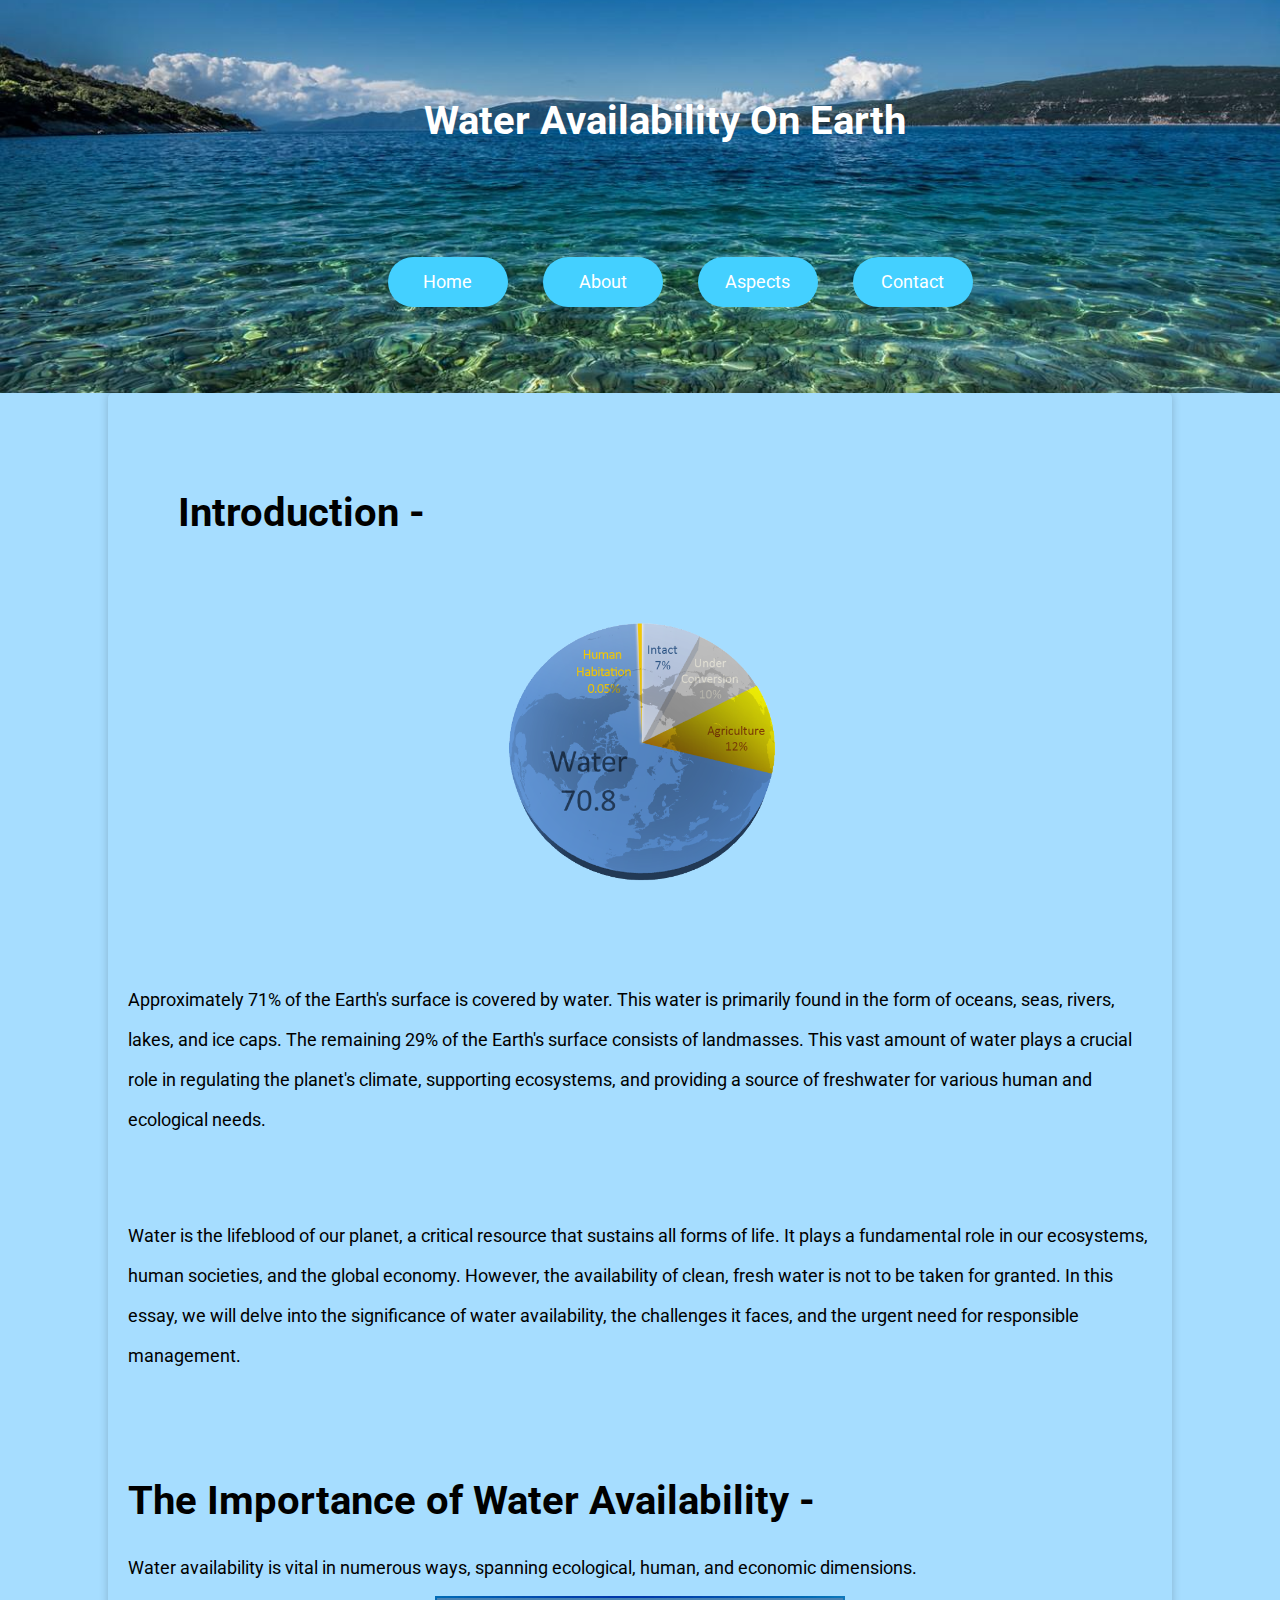
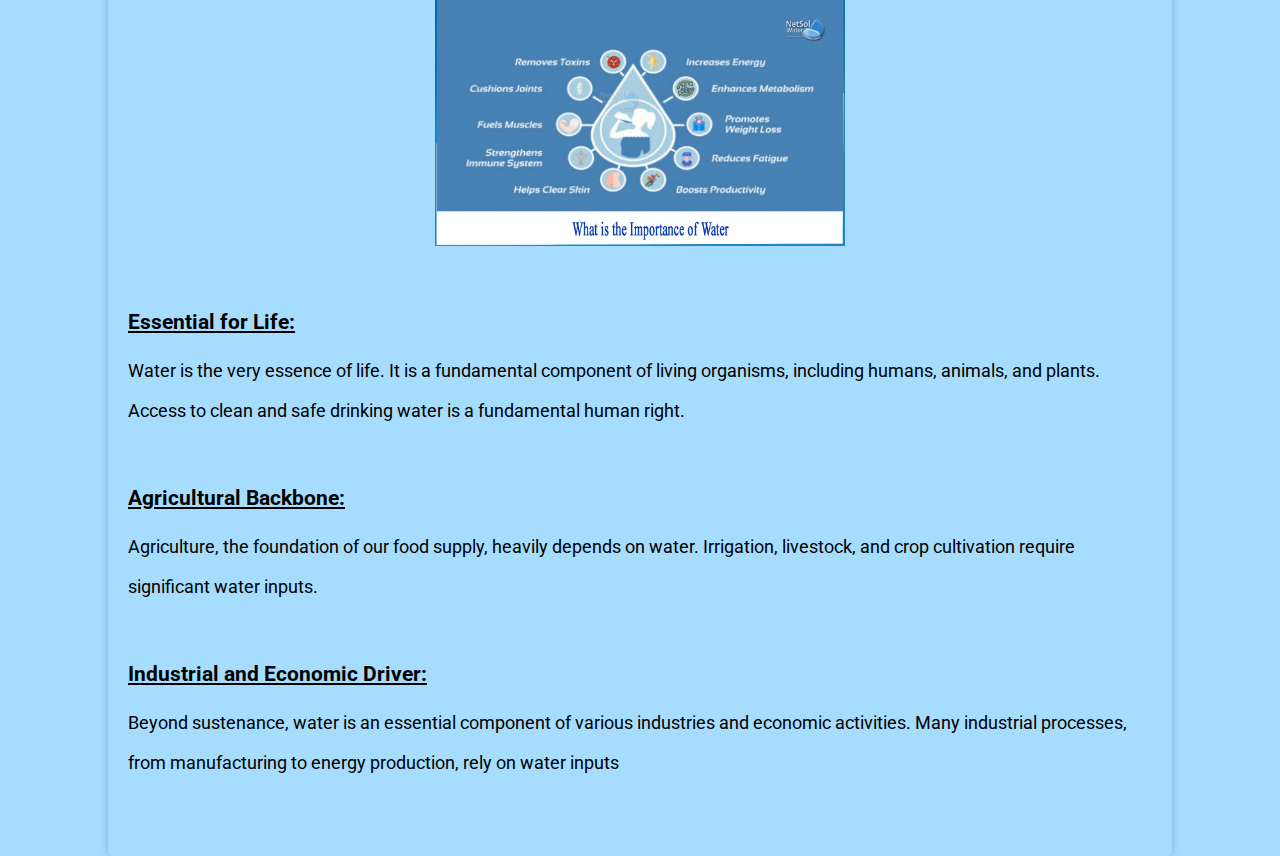
<file: Water Availability/Index.html>
<!DOCTYPE html>
<html lang="en">
<head>
    <meta charset="UTF-8">
    <meta name="viewport" content="width=device-width, initial-scale=1.0">
    <title>Water Availability On Earth</title>
    <link rel="stylesheet" href="StyleSheets.css">
</head>
<body>
    <header>
        <h1 style="font-size: 40px;">Water Availability On Earth</h1>
        <nav class="navbar">
            <ul class="menu">
                <li><a class="nav-elements" href="Index.html" target="_parent" onMouseOver="this.style.color='#00008B'"onMouseOut="this.style.color='#FFFF'">Home</a></li>
                <li><a class="nav-elements" href="About.html" target="_parent" onMouseOver="this.style.color='#00008B'"onMouseOut="this.style.color='#FFFF'">About</a></li>
                <li><a class="nav-elements" href="Aspects.html" onMouseOver="this.style.color='#00008B'"onMouseOut="this.style.color='#FFFF'">Aspects</a></li>
                <li><a class="nav-elements" href="#" onMouseOver="this.style.color='#00008B'"onMouseOut="this.style.color='#FFFF'">Contact</a></li>
            </ul>
        </nav>
    </header>
    <div class="container">
    <h1 style="font-size: 40px; color: #000000;">Introduction - </h1>
    <img src="percent_of_water-removebg-preview.png" class="image" width="300px"><br>

    <div class="p-1">
        <p>Approximately 71% of the Earth's surface is covered by water. This water is primarily found in the form of oceans, seas, rivers, lakes, and ice caps. The remaining 29% of the Earth's surface consists of landmasses. This vast amount of water plays a crucial role in regulating the planet's climate, supporting ecosystems, and providing a source of freshwater for various human and ecological needs.</p>
    
        <br>

        <p>Water is the lifeblood of our planet, a critical resource that sustains all forms of life. It plays a fundamental role in our ecosystems, human societies, and the global economy. However, the availability of clean, fresh water is not to be taken for granted. In this essay, we will delve into the significance of water availability, the challenges it faces, and the urgent need for responsible management.</p>
    </div>
        
        <h2 style="font-size: 40px; color: #000000;">The Importance of Water Availability - </h2>
        <p>Water availability is vital in numerous ways, spanning ecological, human, and economic dimensions.</p>
        <img src="importance.jpg" class="image" width=40% height=40%>
        <div class="content" >
            <ul>
                <li style="font-size: 18px;padding-bottom: 20px;padding-top: 50px;"><strong><u>Essential for Life:</u></strong> <br> <p class="p-2" > Water is the very essence of life. It is a fundamental component of living organisms, including humans, animals, and plants. Access to clean and safe drinking water is a fundamental human right.</p></li><br>
                <li style="font-size: 18px;padding-bottom: 20px;"><strong><u>Agricultural Backbone:</u></strong> <p class="p-2" >Agriculture, the foundation of our food supply, heavily depends on water. Irrigation, livestock, and crop cultivation require significant water inputs.</p> </li><br>
                <li style="font-size: 18px;"><strong><u>Industrial and Economic Driver:</u></strong> <p class="p-2" >Beyond sustenance, water is an essential component of various industries and economic activities. Many industrial processes, from manufacturing to energy production, rely on water inputs</p></li><br>
            </ul>
        </div>
        
        
        
</div>
</body>
</html>
</file>
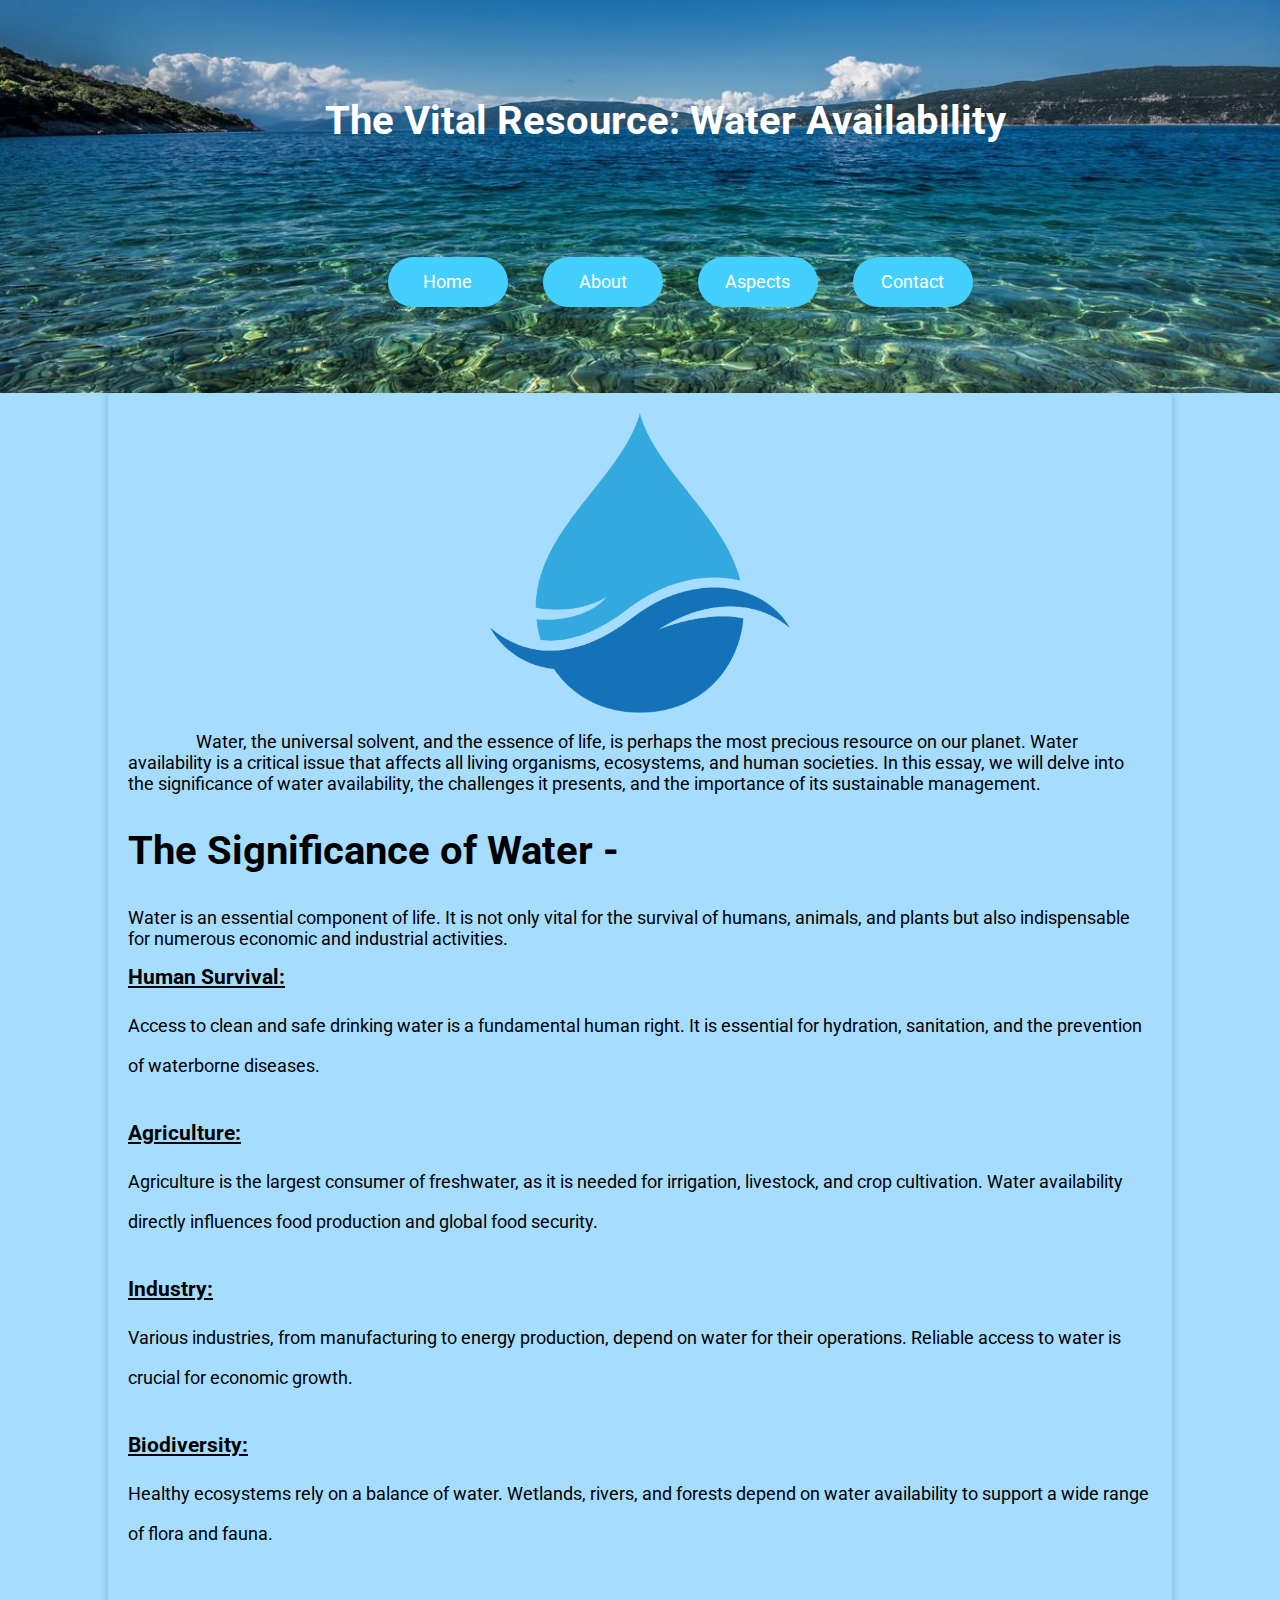
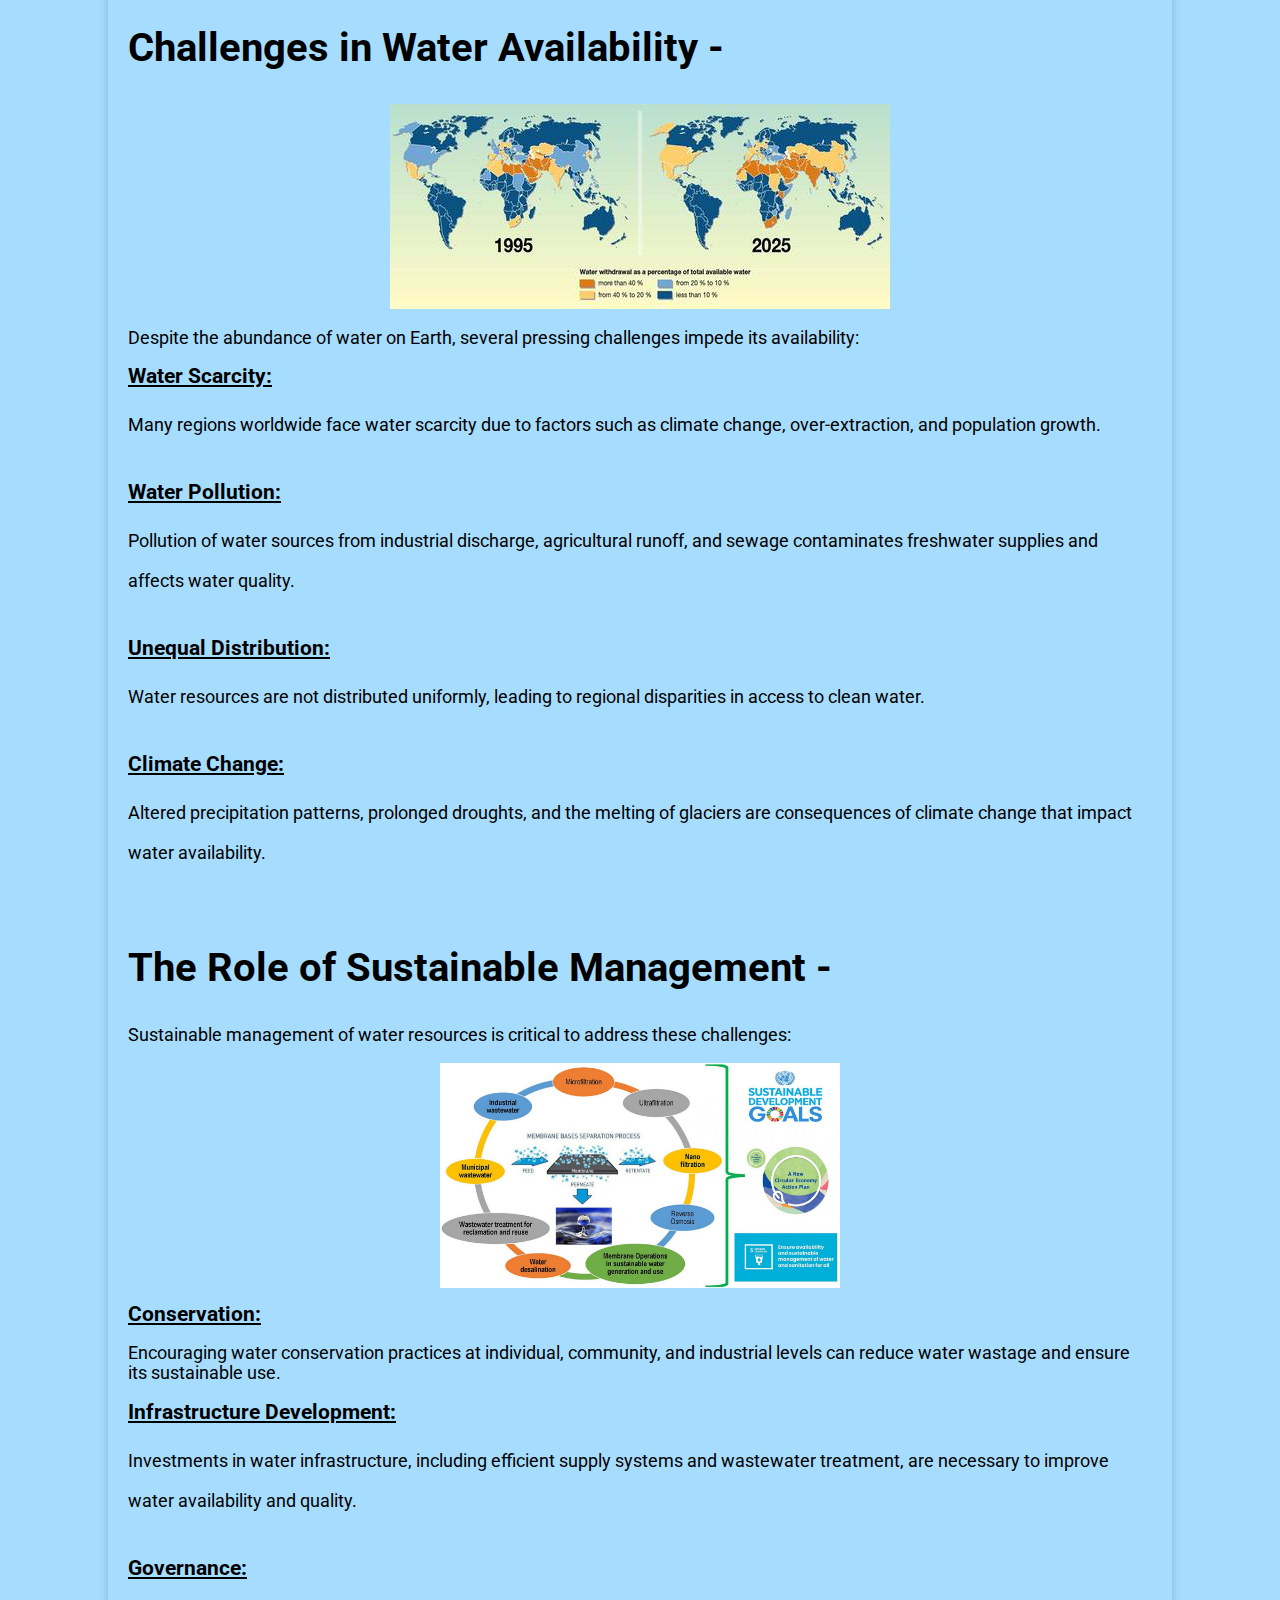
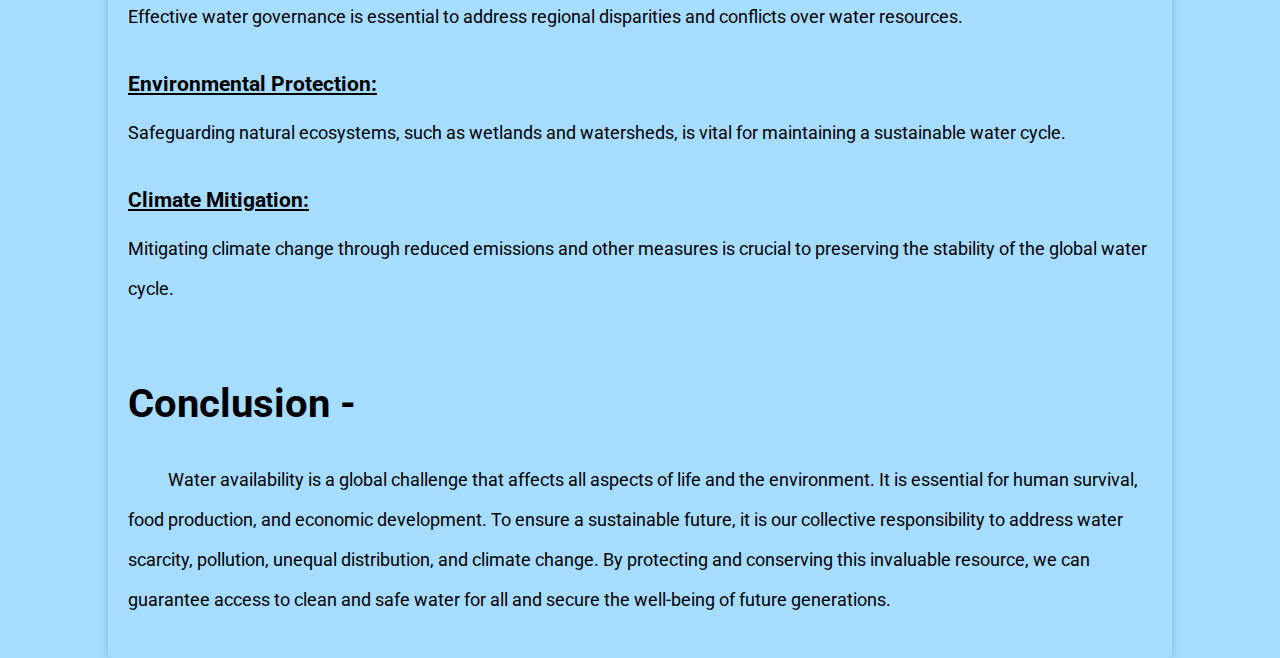
<file: Water Availability/About.html>
<!DOCTYPE html>
<html lang="en">
<head>
    <meta charset="UTF-8">
    <meta name="viewport" content="width=device-width, initial-scale=1.0">
    <title>Water Availability: The Vital Resource</title>
    <link rel="stylesheet" href="StyleSheets.css">
</head>
<body>
    <header class="header1">
        <h1 style="font-size: 40px;">The Vital Resource: Water Availability</h1>
        <nav class="navbar">
            <ul class="menu">
                <li><a href="Index.html" target="_parent" onMouseOver="this.style.color='#00008B'"onMouseOut="this.style.color='#FFFF'">Home</a></li>
                <li><a href="About.html" onMouseOver="this.style.color='#00008B'"onMouseOut="this.style.color='#FFFF'">About</a></li>
                <li><a href="Aspects.html" onMouseOver="this.style.color='#00008B'"onMouseOut="this.style.color='#FFFF'">Aspects</a></li>
                <li><a href="#" onMouseOver="this.style.color='#00008B'"onMouseOut="this.style.color='#FFFF'">Contact</a></li>
            </ul>
        </nav>
    </header>
    <div class="container">
        <img src="Water Drop.png" class="image" height=300px; width=300px;>
        <p>&nbsp;&nbsp;&nbsp;&nbsp;&nbsp;&nbsp;&nbsp;&nbsp;&nbsp;&nbsp;&nbsp;&nbsp;&nbsp;&nbsp;&nbsp;&nbsp;&nbsp;Water, the universal solvent, and the essence of life, is perhaps the most precious resource on our planet. Water availability is a critical issue that affects all living organisms, ecosystems, and human societies. In this essay, we will delve into the significance of water availability, the challenges it presents, and the importance of its sustainable management.</p>
        <h2 style="font-size: 40px; color: #000000;">The Significance of Water - </h2>
        <p>Water is an essential component of life. It is not only vital for the survival of humans, animals, and plants but also indispensable for numerous economic and industrial activities.</p>

        <ul>
            <li style="font-size: 18px;"><strong><u>Human Survival:</u></strong><p class="p-2"> Access to clean and safe drinking water is a fundamental human right. It is essential for hydration, sanitation, and the prevention of waterborne diseases.</p></li><br>
            <li style="font-size: 18px;"><strong><u>Agriculture:</u></strong><p class="p-2"> Agriculture is the largest consumer of freshwater, as it is needed for irrigation, livestock, and crop cultivation. Water availability directly influences food production and global food security.</p></li><br>
            <li style="font-size: 18px;"><strong><u>Industry:</u></strong> <p class="p-2">Various industries, from manufacturing to energy production, depend on water for their operations. Reliable access to water is crucial for economic growth.</p></li><br>
            <li style="font-size: 18px;"><strong><u>Biodiversity:</u></strong> <p class="p-2">Healthy ecosystems rely on a balance of water. Wetlands, rivers, and forests depend on water availability to support a wide range of flora and fauna.</p></li><br>
        </ul>

        <h2 style="font-size: 40px; color: #000000;">Challenges in Water Availability - </h2>
        <img src="challenges.png" class="image" >
        <p>Despite the abundance of water on Earth, several pressing challenges impede its availability:</p>

        <ul>
            <li style="font-size: 18px;"><strong><u>Water Scarcity:</u></strong><p class="p-2">Many regions worldwide face water scarcity due to factors such as climate change, over-extraction, and population growth.</p> </li><br>
            <li style="font-size: 18px;"><strong><u>Water Pollution:</u></strong><p class="p-2"> Pollution of water sources from industrial discharge, agricultural runoff, and sewage contaminates freshwater supplies and affects water quality.</p> </li><br>
            <li style="font-size: 18px;"><strong><u>Unequal Distribution:</u></strong> <p class="p-2">Water resources are not distributed uniformly, leading to regional disparities in access to clean water.</p> </li><br>
            <li style="font-size: 18px;"><strong><u>Climate Change:</u></strong><p class="p-2">Altered precipitation patterns, prolonged droughts, and the melting of glaciers are consequences of climate change that impact water availability.</p> </li><br>
        </ul>

        <h2 style="font-size: 40px; color: #000000;">The Role of Sustainable Management - </h2>
        <p>Sustainable management of water resources is critical to address these challenges:</p>
        <img src="sustainable.jpg" class="image" width=400px;>
        <ul>
            <li style="font-size: 18px;"><strong><u>Conservation:</u></strong><p class="p-2"></p> Encouraging water conservation practices at individual, community, and industrial levels can reduce water wastage and ensure its sustainable use.</li><br>
            <li style="font-size: 18px;"><strong><u>Infrastructure Development:</u></strong><p class="p-2"> Investments in water infrastructure, including efficient supply systems and wastewater treatment, are necessary to improve water availability and quality.</li><br>
            <li style="font-size: 18px;"><strong><u>Governance:</u></strong> <p class="p-2">Effective water governance is essential to address regional disparities and conflicts over water resources.</li><br>
            <li style="font-size: 18px;"><strong><u>Environmental Protection:</strong></u></strong><p class="p-2"> Safeguarding natural ecosystems, such as wetlands and watersheds, is vital for maintaining a sustainable water cycle.</li><br>
            <li style="font-size: 18px;"><strong><u>Climate Mitigation:</u></strong> <p class="p-2">Mitigating climate change through reduced emissions and other measures is crucial to preserving the stability of the global water cycle.</li><br>
        </ul>

        <h2 style="font-size: 40px; color: #000000;">Conclusion - </h2>
        <p class="p-2">&nbsp;&nbsp;&nbsp;&nbsp;&nbsp;&nbsp;&nbsp;&nbsp;&nbsp;&nbsp;Water availability is a global challenge that affects all aspects of life and the environment. It is essential for human survival, food production, and economic development. To ensure a sustainable future, it is our collective responsibility to address water scarcity, pollution, unequal distribution, and climate change. By protecting and conserving this invaluable resource, we can guarantee access to clean and safe water for all and secure the well-being of future generations.</p>
    </div>
</body>
</html>
</file>
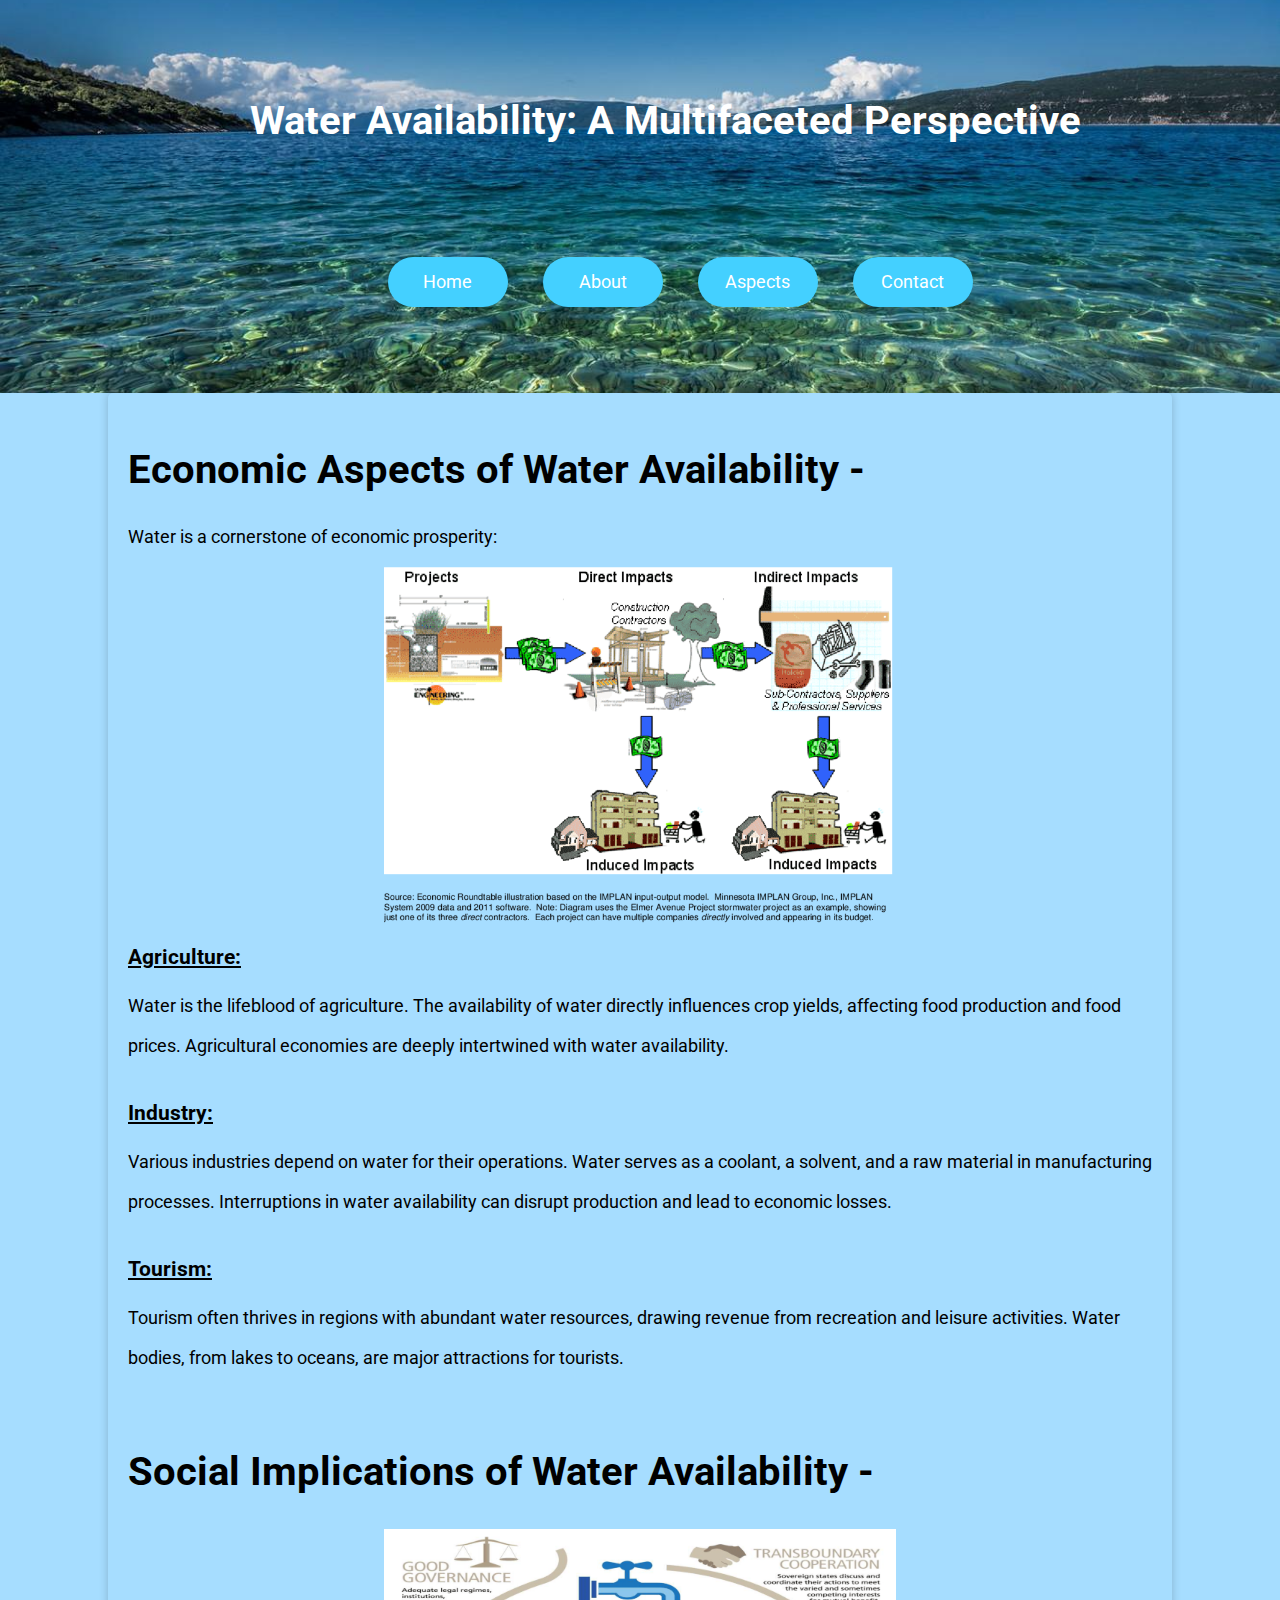
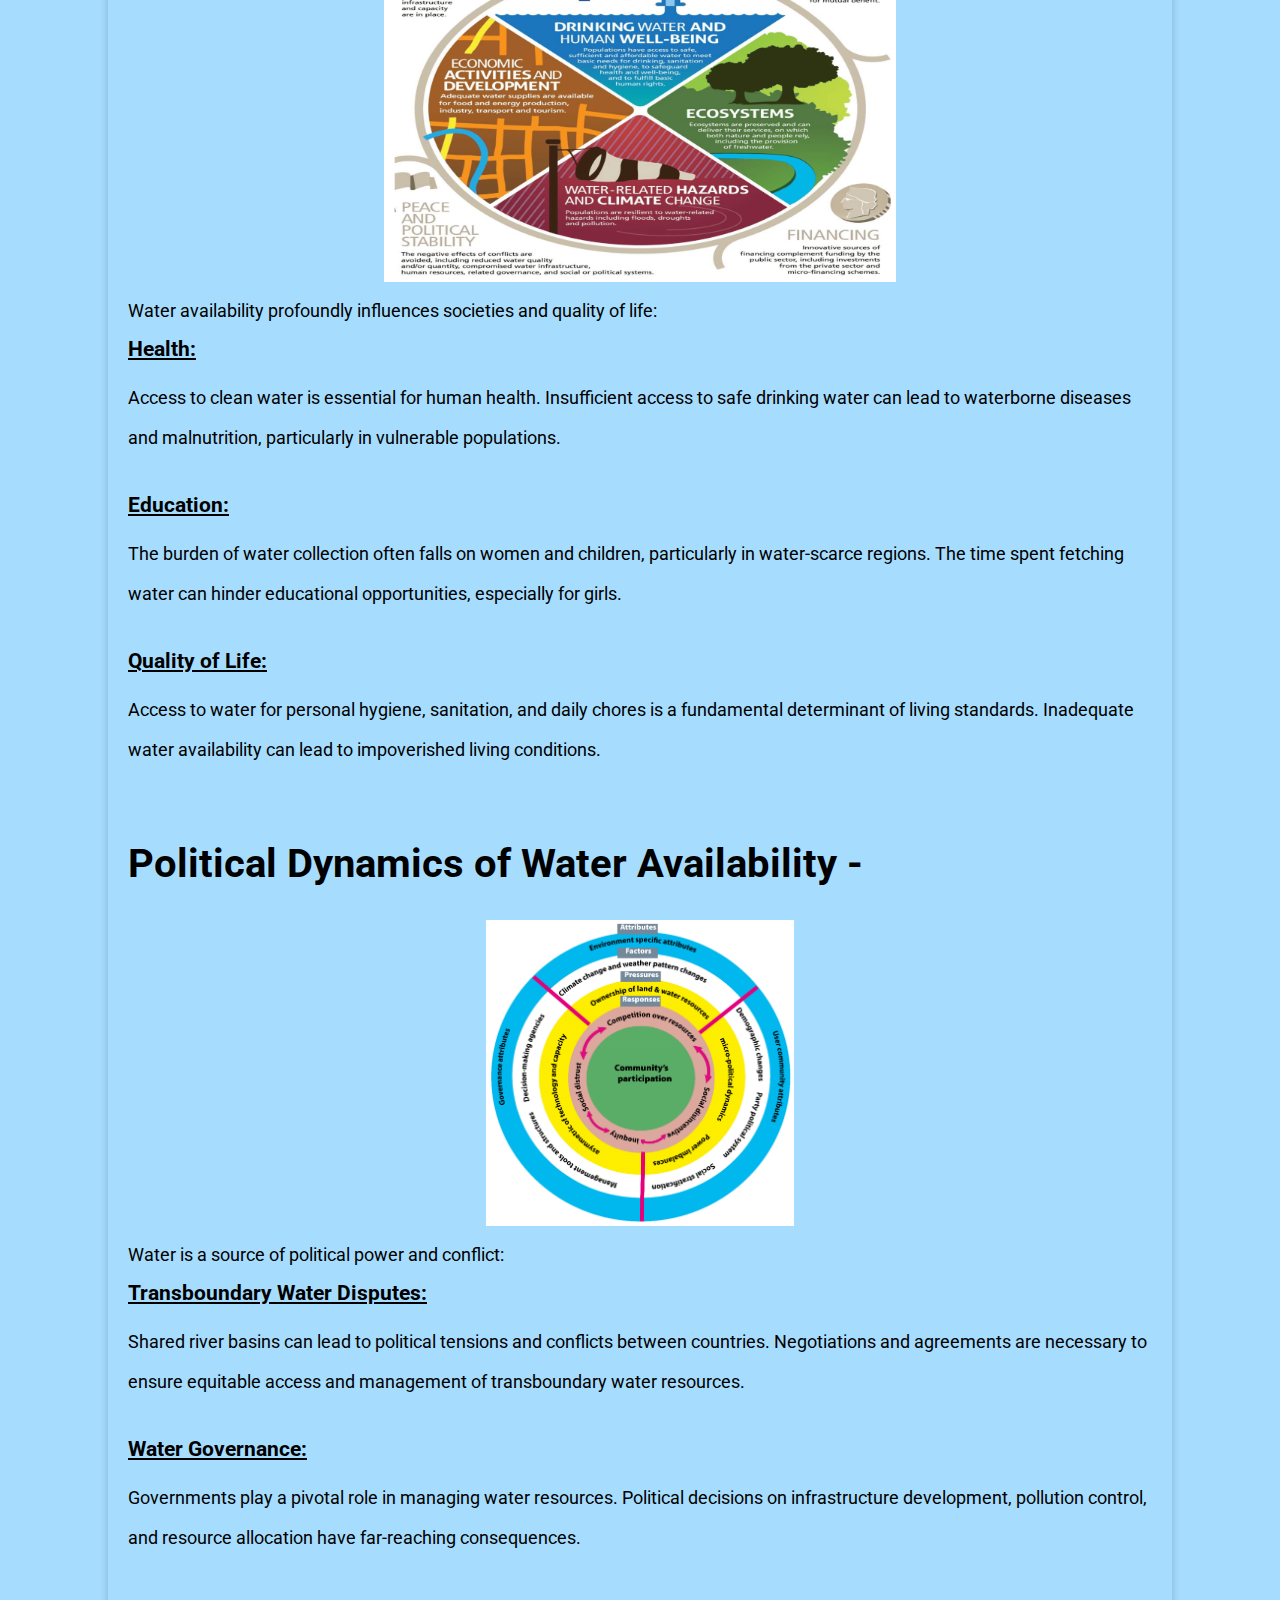
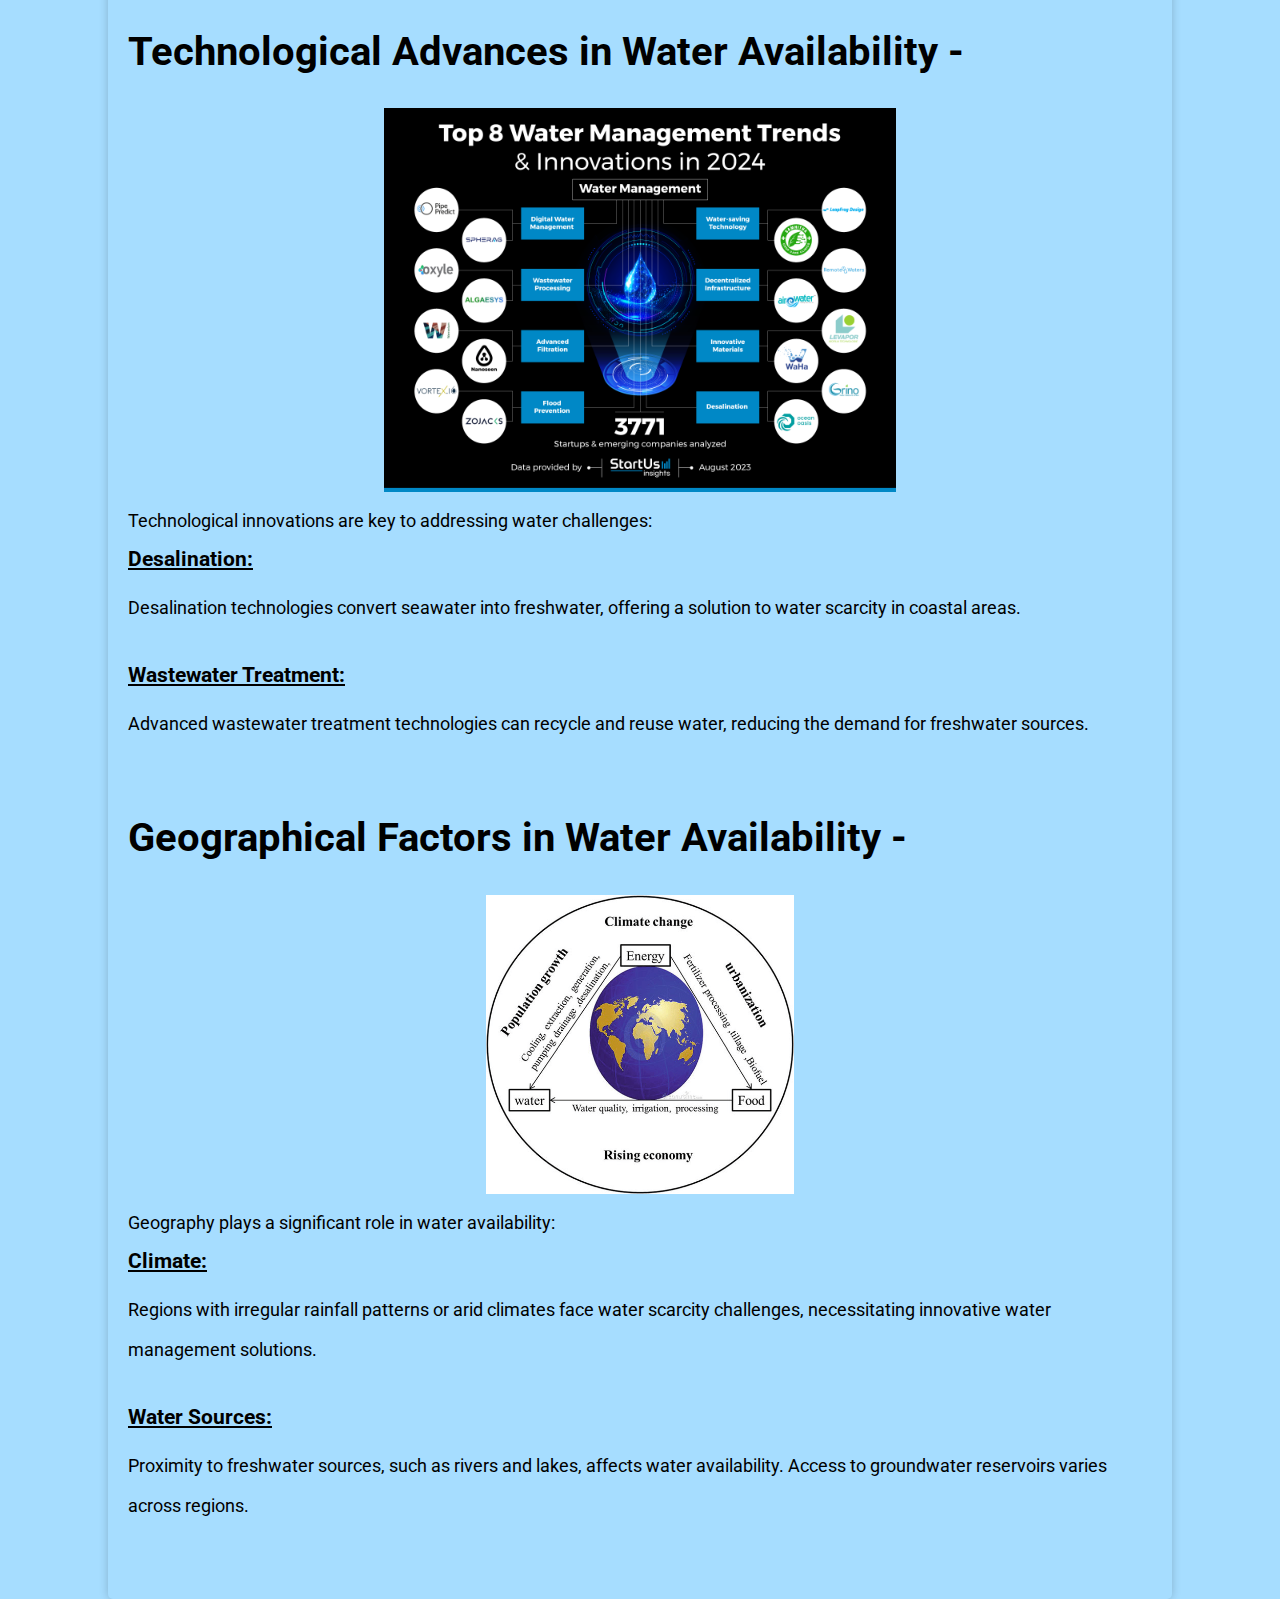
<file: Water Availability/Aspects.html>
<!DOCTYPE html>
<html lang="en">
<head>
    <meta charset="UTF-8">
    <meta name="viewport" content="width=device-width, initial-scale=1.0">
    <title>Water Availability: A Multifaceted Perspective</title>
    <link rel="stylesheet" href="StyleSheets.css">
</head>
<body>
    <header>
        <h1 style="font-size: 40px;">Water Availability: A Multifaceted Perspective</h1>
        <nav class="navbar">
            <ul class="menu">
                <li style="font-size: 18px;"><a href="Index.html" target="_parent" onMouseOver="this.style.color='#00008B'"onMouseOut="this.style.color='#FFFF'">Home</a></li>
                <li style="font-size: 18px;"><a href="About.html" onMouseOver="this.style.color='#00008B'"onMouseOut="this.style.color='#FFFF'">About</a></li>
                <li style="font-size: 18px;"><a href="Aspects.html" onMouseOver="this.style.color='#00008B'"onMouseOut="this.style.color='#FFFF'">Aspects</a></li>
                <li style="font-size: 18px;"><a href="#" onMouseOver="this.style.color='#00008B'"onMouseOut="this.style.color='#FFFF'">Contact</a></li>
            </ul>
        </nav>
    </header>
    <div class="container">
        <h2 style="font-size: 40px; color: #000000;">Economic Aspects of Water Availability - </h2>
        <p>Water is a cornerstone of economic prosperity:</p>
        <img src="Economic.png" class="image" width=50%>
        <ul>
            <li style="font-size: 18px;"><strong><u>Agriculture:</u></strong><p class="p-2"> Water is the lifeblood of agriculture. The availability of water directly influences crop yields, affecting food production and food prices. Agricultural economies are deeply intertwined with water availability.</p></li><br>
            <li style="font-size: 18px;"><strong><u>Industry:</u></strong><p class="p-2"> Various industries depend on water for their operations. Water serves as a coolant, a solvent, and a raw material in manufacturing processes. Interruptions in water availability can disrupt production and lead to economic losses.</p></li><br>
            <li style="font-size: 18px;"><strong><u>Tourism:</u></strong> <p class="p-2">Tourism often thrives in regions with abundant water resources, drawing revenue from recreation and leisure activities. Water bodies, from lakes to oceans, are major attractions for tourists.</p></li><br>
        </ul>

        <h2 style="font-size: 40px; color: #000000;">Social Implications of Water Availability - </h2>
        <img src="social.png" class="image" width=50%>
        <p>Water availability profoundly influences societies and quality of life:</p>

        <ul>
            <li style="font-size: 18px;"><strong><u>Health:</u></strong> <p class="p-2">Access to clean water is essential for human health. Insufficient access to safe drinking water can lead to waterborne diseases and malnutrition, particularly in vulnerable populations.</p></li><br>
            <li style="font-size: 18px;"><strong><u>Education:</u></strong> <p class="p-2">The burden of water collection often falls on women and children, particularly in water-scarce regions. The time spent fetching water can hinder educational opportunities, especially for girls.</p></li><br>
            <li style="font-size: 18px;"><strong><u>Quality of Life:</u></strong> <p class="p-2">Access to water for personal hygiene, sanitation, and daily chores is a fundamental determinant of living standards. Inadequate water availability can lead to impoverished living conditions.</p></li><br>
        </ul>

        <h2 style="font-size: 40px; color: #000000;">Political Dynamics of Water Availability - </h2>
        <img src="Political.png" class="image" width=30%>
        <p>Water is a source of political power and conflict:</p>

        <ul>
            <li style="font-size: 18px;"><strong><u>Transboundary Water Disputes:</u></strong><p class="p-2">Shared river basins can lead to political tensions and conflicts between countries. Negotiations and agreements are necessary to ensure equitable access and management of transboundary water resources.</p></li><br>
            <li style="font-size: 18px;"><strong><u>Water Governance:</u></strong><p class="p-2">Governments play a pivotal role in managing water resources. Political decisions on infrastructure development, pollution control, and resource allocation have far-reaching consequences.</p></li><br>
        </ul>

        <h2 style="font-size: 40px; color: #000000;">Technological Advances in Water Availability - </h2>
        <img src="Technological.png" class="image" width=50%>
        <p>Technological innovations are key to addressing water challenges:</p>

        <ul>
            <li style="font-size: 18px;"><strong><u>Desalination:</u></strong> <p class="p-2">Desalination technologies convert seawater into freshwater, offering a solution to water scarcity in coastal areas.</p></li><br>
            <li style="font-size: 18px;"><strong><u>Wastewater Treatment:</u></strong> <p class="p-2">Advanced wastewater treatment technologies can recycle and reuse water, reducing the demand for freshwater sources.</p></li><br>
        </ul>

        <h2 style="font-size: 40px; color: #000000;">Geographical Factors in Water Availability - </h2>
        <img src="Geographical.png" class="image" width=30%>
        <p>Geography plays a significant role in water availability:</p>

        <ul>
            <li style="font-size: 18px;"><strong><u>Climate:</u></strong><p class="p-2">Regions with irregular rainfall patterns or arid climates face water scarcity challenges, necessitating innovative water management solutions.</p></li><br>
            <li style="font-size: 18px;"><strong><u>Water Sources:</u></strong> <p class="p-2">Proximity to freshwater sources, such as rivers and lakes, affects water availability. Access to groundwater reservoirs varies across regions.</p></li><br>
        </ul>
    </div>
</body>
</html>
</file>
<file: Water Availability/StyleSheets.css>
@import url('https://fonts.googleapis.com/css2?family=Roboto&display=swap');

body {
    font-family: 'Roboto', sans-serif;
    background-color: #a6ddff;
    /* overflow: hidden; */
    /* background-image: url(Background.png); */
    margin: 0;
    padding: 0;
}
/* 
@keyframes flow {
    0%{
        background-position: 0 0;
    }
    100%{
        background-position: 100% 0;
    }
} */

header {    
    background-image: url(hback.jpg);
    /* background-image: linear-gradient(to right,blue,violet); */
    background-position: bottom;
    background-position: center;
    color: #fff;
    padding: 20px;
    text-align: center;
    background-repeat: no-repeat;
    background-size:cover;
    
}

/* .container{
    width: 100%;
    height: 100vh;
    background: linear-gradient(135deg,#2E86AB,#4A90E2,#2E86AB);
    animation: flow 4s infinite linear;
} */

h1 {
    font-size: 60px;
    padding-left: 50px;
    padding-top: 50px;
    padding-bottom: 50px;
}
ul {
    list-style-type: none;
    padding: 0;
}

ul li{
    line-height: 20px;
}

.navbar{
    padding-left: 350px;
    padding-top: 20px;
    padding-bottom: 50px;
    width: 50%;
}

.menu{
    display: flex;
    justify-content:center ;
    justify-content: space-around;
}

.menu li{
    width: 120px;
    height: 50px;
    background-color: #44d0ff;
    text-align: center;
    display: flex;
    justify-content:center ;
    align-items:center ;
    border-radius: 25px;
}

/* li {
    display: inline;
    margin-right: 20px;
    line-height: 2em;
} */

a {
    text-decoration: none;
    color: #fff;
    font-size: 18px;
}

.menu li:hover{
    cursor: pointer;
    transform: scale(1.2);
}

.navelements a:hover{
    color: white;
}
li,p{
    color: #000000;
}



.container {
    width: 80%;
    margin: 0 auto;
    padding: 20px;
    color: white;
    /* background-color: #fff; */
    border-radius: 5px;
    box-shadow: 0 0 10px rgba(0, 0, 0, 0.2);
}

.image{
    display: block;
    margin-left: auto;
    margin-right: auto;
}
p {
    font-size: 18px;
}

.p-1{
    padding-top: 50px;
    padding-bottom: 50px;
    line-height: 40px;
}

strong{
    font-size: 21px;
}
h1,h2{
    font-size: 28px;
}

.p-2{
    line-height: 40px;
}
</file>
